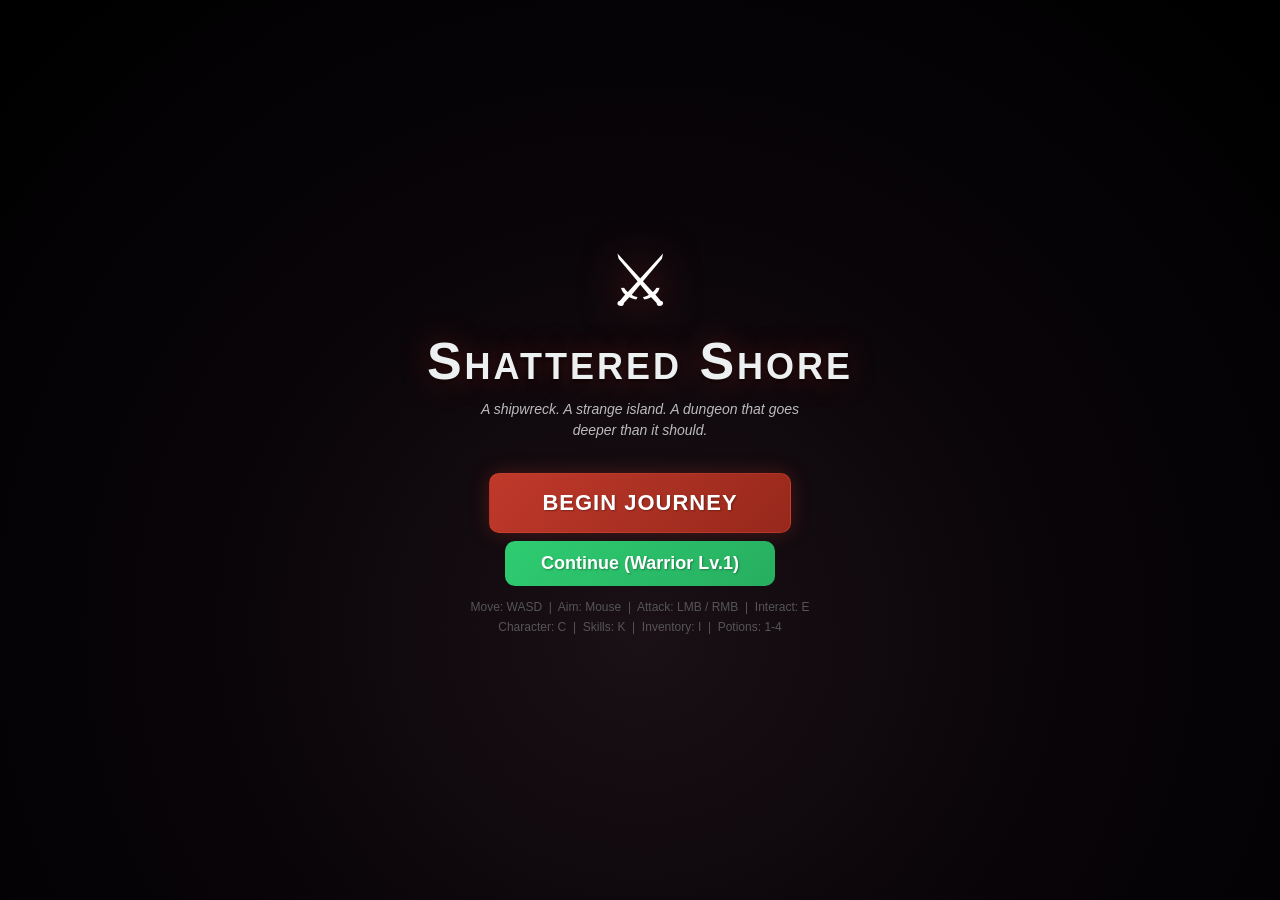
<file: index.html>
<!DOCTYPE html>
<html lang="en">
<head>
  <meta charset="UTF-8">
  <meta name="viewport" content="width=device-width, initial-scale=1, user-scalable=no">
  <title>Dungeon Crawler</title>
  <link rel="stylesheet" href="style.css">
</head>
<body>
  <canvas id="game-canvas"></canvas>
  <div id="hud">
    <div id="hp-bar-container">
      <div id="hp-bar"></div>
      <span id="hp-text">100 / 100</span>
    </div>
    <div id="resource-bar-container">
      <div id="resource-bar"></div>
      <span id="resource-text">100</span>
    </div>
    <div id="xp-bar-container">
      <div id="xp-bar"></div>
      <span id="xp-text">Lv.1</span>
    </div>
    <div id="wave-counter">Floor 1</div>
    <div id="level-name"></div>
    <div id="gold-display">Gold: 0</div>
    <div id="score-display">Score: 0</div>
    <div id="enemy-counter">Enemies: 0</div>
    <div id="boss-hp-container" class="hidden">
      <span id="boss-name"></span>
      <div id="boss-hp-bar"></div>
    </div>
    <div id="ability-icons"></div>
    <div id="skill-slots">
      <div id="skill-slot-left" class="skill-slot"><span class="slot-label">LMB</span></div>
      <div id="skill-slot-right" class="skill-slot"><span class="slot-label">RMB</span></div>
    </div>
    <div id="wave-countdown" class="hidden"></div>
  </div>
  <button id="pause-btn">| |</button>
  <div id="pause-overlay" class="hidden">
    <h2>PAUSED</h2>
    <button id="resume-btn">Resume</button>
    <button id="camp-btn" style="margin-top:12px;background:linear-gradient(135deg,#555,#333);">Return to Camp</button>
  </div>
  <div id="menu-screen">
    <div class="menu-logo">&#x2694;</div>
    <h1>Shattered Shore</h1>
    <p class="menu-tagline">A shipwreck. A strange island. A dungeon that goes deeper than it should.</p>
    <button id="start-btn">Begin Journey</button>
    <button id="continue-btn" class="hidden" style="margin-top:8px;">Continue</button>
    <p class="controls-hint">Move: WASD &nbsp;|&nbsp; Aim: Mouse &nbsp;|&nbsp; Attack: LMB / RMB &nbsp;|&nbsp; Interact: E<br>Character: C &nbsp;|&nbsp; Skills: K &nbsp;|&nbsp; Inventory: I &nbsp;|&nbsp; Potions: 1-4</p>
  </div>
  <div id="skill-tree-panel" class="hidden"></div>
  <div id="skill-book-panel" class="hidden"></div>
  <div id="inventory-panel" class="hidden"></div>
  <div id="waystone-panel" class="hidden"></div>
  <div id="shop-panel" class="hidden"></div>
  <div id="intro-screen" class="hidden"></div>
  <div id="game-over-screen" class="hidden">
    <h2>You Have Fallen</h2>
    <p id="final-wave">Floor 1</p>
    <p id="final-score"></p>
    <p id="best-combo"></p>
    <div id="kill-breakdown"></div>
    <button id="restart-btn">Return to Camp</button>
  </div>
  <div id="level-clear-screen" class="hidden">
    <h2 id="level-clear-title">Dungeon Cleared!</h2>
    <div id="level-clear-stats">
      <div class="clear-stat">
        <span class="clear-stat-label">Score</span>
        <span id="clear-score" class="clear-stat-value">0</span>
      </div>
      <div class="clear-stat">
        <span class="clear-stat-label">Best Combo</span>
        <span id="clear-combo" class="clear-stat-value">x0</span>
      </div>
      <div class="clear-stat">
        <span class="clear-stat-label">Enemies Slain</span>
        <span id="clear-kills" class="clear-stat-value">0</span>
      </div>
    </div>
    <div id="level-clear-stars">
      <span class="star" id="star-1">★</span>
      <span class="star" id="star-2">★</span>
      <span class="star" id="star-3">★</span>
    </div>
    <button id="continue-btn">Continue</button>
  </div>
  <div id="class-picker" class="hidden">
    <h2>Among the wreckage, you find...</h2>
    <div id="class-cards"></div>
  </div>
  <div id="world-map" class="hidden">
    <h2>World Map</h2>
    <p class="world-map-subtitle">Select your next destination</p>
    <div id="world-map-nodes"></div>
  </div>
  <script type="module" src="src/main.js"></script>
</body>
</html>
</file>
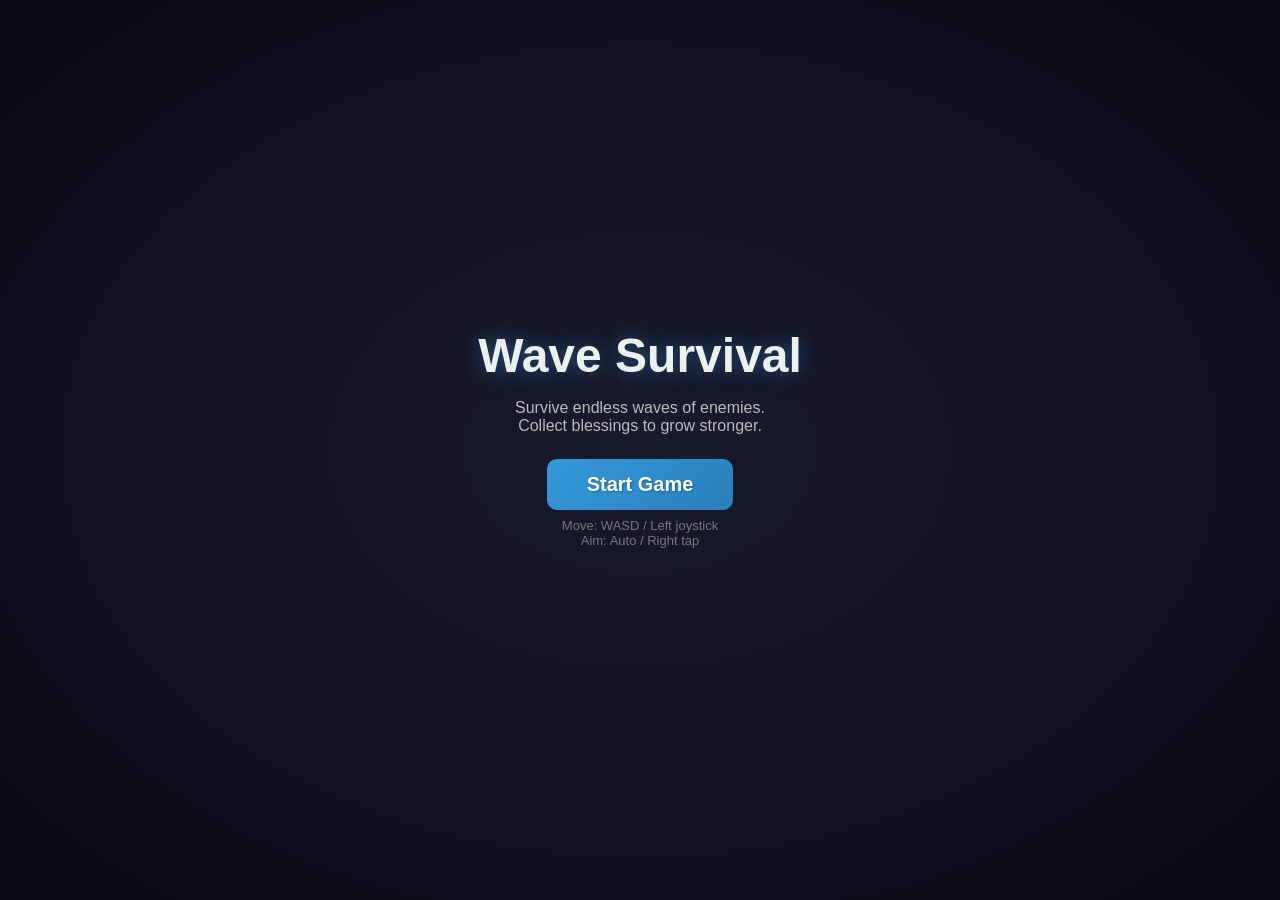
<file: prototype-arena/index.html>
<!DOCTYPE html>
<html lang="en">
<head>
  <meta charset="UTF-8">
  <meta name="viewport" content="width=device-width, initial-scale=1, user-scalable=no">
  <title>Wave Survival</title>
  <link rel="stylesheet" href="style.css">
</head>
<body>
  <canvas id="game-canvas"></canvas>
  <div id="hud">
    <div id="hp-bar-container">
      <div id="hp-bar"></div>
      <span id="hp-text">100 / 100</span>
    </div>
    <div id="xp-bar-container">
      <div id="xp-bar"></div>
      <span id="xp-text">Lv.1</span>
    </div>
    <div id="wave-counter">Wave 1</div>
    <div id="level-name"></div>
    <div id="score-display">Score: 0</div>
    <div id="enemy-counter">Enemies: 0</div>
    <div id="boss-hp-container" class="hidden">
      <span id="boss-name"></span>
      <div id="boss-hp-bar"></div>
    </div>
    <div id="ability-icons"></div>
    <div id="wave-countdown" class="hidden"></div>
  </div>
  <button id="pause-btn">| |</button>
  <div id="pause-overlay" class="hidden">
    <h2>PAUSED</h2>
    <button id="resume-btn">Resume</button>
  </div>
  <div id="menu-screen">
    <h1>Wave Survival</h1>
    <p>Survive endless waves of enemies. Collect blessings to grow stronger.</p>
    <button id="start-btn">Start Game</button>
    <p class="controls-hint">Move: WASD / Left joystick<br>Aim: Auto / Right tap</p>
  </div>
  <div id="blessing-picker" class="hidden">
    <h2>Choose a Blessing</h2>
    <div id="blessing-cards"></div>
  </div>
  <div id="game-over-screen" class="hidden">
    <h2>Game Over</h2>
    <p id="final-wave">You reached Wave 1</p>
    <p id="final-score"></p>
    <p id="best-combo"></p>
    <div id="kill-breakdown"></div>
    <button id="restart-btn">Play Again</button>
  </div>
  <div id="level-clear-screen" class="hidden">
    <h2 id="level-clear-title">Level Clear!</h2>
    <div id="level-clear-stats">
      <div class="clear-stat">
        <span class="clear-stat-label">Score</span>
        <span id="clear-score" class="clear-stat-value">0</span>
      </div>
      <div class="clear-stat">
        <span class="clear-stat-label">Best Combo</span>
        <span id="clear-combo" class="clear-stat-value">x0</span>
      </div>
      <div class="clear-stat">
        <span class="clear-stat-label">Enemies Slain</span>
        <span id="clear-kills" class="clear-stat-value">0</span>
      </div>
    </div>
    <div id="level-clear-stars">
      <span class="star" id="star-1">★</span>
      <span class="star" id="star-2">★</span>
      <span class="star" id="star-3">★</span>
    </div>
    <button id="continue-btn">Continue</button>
  </div>
  <div id="class-picker" class="hidden">
    <h2>Choose Your Class</h2>
    <div id="class-cards"></div>
  </div>
  <div id="world-map" class="hidden">
    <h2>World Map</h2>
    <p class="world-map-subtitle">Select your next destination</p>
    <div id="world-map-nodes"></div>
  </div>
  <script type="module" src="src/main.js"></script>
</body>
</html>
</file>
<file: style.css>
* {
  margin: 0;
  padding: 0;
  box-sizing: border-box;
  -webkit-tap-highlight-color: transparent;
}

body {
  background: #111;
  overflow: hidden;
  font-family: 'Segoe UI', Tahoma, Geneva, Verdana, sans-serif;
  color: #fff;
  touch-action: none;
  user-select: none;
  -webkit-user-select: none;
}

#game-canvas {
  display: block;
  position: absolute;
  top: 0;
  left: 0;
  width: 100%;
  height: 100%;
}

/* HUD */
#hud {
  position: absolute;
  top: 0;
  left: 0;
  width: 100%;
  height: 100%;
  pointer-events: none;
  z-index: 10;
}

#hp-bar-container {
  position: absolute;
  top: 12px;
  left: 12px;
  width: 180px;
  height: 22px;
  background: rgba(0, 0, 0, 0.6);
  border: 2px solid #555;
  border-radius: 11px;
  overflow: hidden;
}

#hp-bar {
  width: 100%;
  height: 100%;
  background: linear-gradient(to right, #e74c3c, #e67e22);
  transition: width 0.2s ease;
  border-radius: 9px;
}

#hp-text {
  position: absolute;
  top: 50%;
  left: 50%;
  transform: translate(-50%, -50%);
  font-size: 11px;
  font-weight: bold;
  text-shadow: 1px 1px 2px #000;
}

#xp-bar-container {
  position: absolute;
  top: 38px;
  left: 12px;
  width: 180px;
  height: 12px;
  background: rgba(0, 0, 0, 0.6);
  border: 2px solid #555;
  border-radius: 6px;
  overflow: hidden;
}

#xp-bar {
  width: 0%;
  height: 100%;
  background: linear-gradient(to right, #3498db, #8e44ad);
  transition: width 0.2s ease;
  border-radius: 4px;
}

#xp-text {
  position: absolute;
  top: 50%;
  left: 50%;
  transform: translate(-50%, -50%);
  font-size: 9px;
  font-weight: bold;
  text-shadow: 1px 1px 2px #000;
}

#wave-counter {
  position: absolute;
  top: 12px;
  right: 12px;
  font-size: 18px;
  font-weight: bold;
  text-shadow: 2px 2px 4px #000;
  background: rgba(0, 0, 0, 0.5);
  padding: 4px 14px;
  border-radius: 8px;
}

#level-name {
  position: absolute;
  top: 38px;
  right: 12px;
  font-size: 12px;
  color: #888;
  text-shadow: 1px 1px 3px #000;
  background: rgba(0, 0, 0, 0.4);
  padding: 2px 10px;
  border-radius: 6px;
}

#level-name:empty {
  display: none;
}

#score-display {
  position: absolute;
  top: 56px;
  right: 12px;
  font-size: 15px;
  font-weight: bold;
  text-shadow: 2px 2px 4px #000;
  background: rgba(0, 0, 0, 0.5);
  padding: 3px 12px;
  border-radius: 8px;
  color: #f1c40f;
}

#enemy-counter {
  position: absolute;
  top: 84px;
  right: 12px;
  font-size: 14px;
  font-weight: bold;
  text-shadow: 2px 2px 4px #000;
  background: rgba(0, 0, 0, 0.5);
  padding: 3px 12px;
  border-radius: 8px;
  color: #e74c3c;
}

#boss-hp-container {
  position: absolute;
  top: 12px;
  left: 50%;
  transform: translateX(-50%);
  width: 300px;
  text-align: center;
}

#boss-hp-container.hidden {
  display: none;
}

#boss-name {
  font-size: 14px;
  font-weight: bold;
  text-shadow: 1px 1px 3px #000;
  color: #e74c3c;
}

#boss-hp-bar {
  width: 100%;
  height: 14px;
  background: rgba(0, 0, 0, 0.6);
  border: 2px solid #e74c3c;
  border-radius: 7px;
  overflow: hidden;
  margin-top: 4px;
}

#boss-hp-bar::after {
  content: '';
  display: block;
  width: 100%;
  height: 100%;
  background: linear-gradient(to right, #c0392b, #e74c3c);
  transition: width 0.2s ease;
}

#ability-icons {
  position: absolute;
  bottom: 12px;
  right: 12px;
  display: flex;
  gap: 8px;
  flex-wrap: wrap-reverse;
  max-width: 200px;
  justify-content: flex-end;
}

.ability-icon {
  width: 40px;
  height: 40px;
  background: rgba(0, 0, 0, 0.7);
  border: 2px solid #888;
  border-radius: 8px;
  display: flex;
  align-items: center;
  justify-content: center;
  font-size: 20px;
  position: relative;
}

.ability-icon .cooldown-overlay {
  position: absolute;
  bottom: 0;
  left: 0;
  width: 100%;
  background: rgba(0, 0, 0, 0.6);
  transition: height 0.1s linear;
}

.ability-icon .level-badge {
  position: absolute;
  top: -4px;
  right: -4px;
  background: #3498db;
  color: #fff;
  font-size: 9px;
  font-weight: bold;
  width: 14px;
  height: 14px;
  border-radius: 50%;
  display: flex;
  align-items: center;
  justify-content: center;
}

#wave-countdown {
  position: absolute;
  top: 50%;
  left: 50%;
  transform: translate(-50%, -50%);
  font-size: 64px;
  font-weight: bold;
  text-shadow: 3px 3px 6px #000;
  opacity: 0.8;
}

#wave-countdown.hidden {
  display: none;
}

/* Menu */
#menu-screen {
  position: absolute;
  top: 0;
  left: 0;
  width: 100%;
  height: 100%;
  background: radial-gradient(ellipse at 50% 70%, #1a1015 0%, #080408 50%, #000 100%);
  display: flex;
  flex-direction: column;
  align-items: center;
  justify-content: center;
  z-index: 100;
}

#menu-screen.hidden {
  display: none;
}

.menu-logo {
  font-size: 72px;
  margin-bottom: 8px;
  filter: drop-shadow(0 0 20px rgba(192, 57, 43, 0.6));
  animation: logoGlow 3s ease-in-out infinite;
}

@keyframes logoGlow {
  0%, 100% { filter: drop-shadow(0 0 15px rgba(192, 57, 43, 0.4)); }
  50% { filter: drop-shadow(0 0 30px rgba(192, 57, 43, 0.8)); }
}

#menu-screen h1 {
  font-size: 52px;
  margin-bottom: 8px;
  text-shadow: 0 0 30px rgba(192, 57, 43, 0.4), 0 2px 4px rgba(0,0,0,0.8);
  color: #ecf0f1;
  letter-spacing: 3px;
  font-variant: small-caps;
}

.menu-tagline {
  color: #888;
  margin-bottom: 32px !important;
  text-align: center;
  max-width: 360px;
  font-size: 14px;
  line-height: 1.5;
  font-style: italic;
}

#menu-screen p {
  color: #bbb;
  margin-bottom: 24px;
  text-align: center;
  max-width: 360px;
}

#start-btn {
  padding: 16px 52px;
  font-size: 22px;
  background: linear-gradient(135deg, #c0392b, #96281b);
  border: 1px solid rgba(231, 76, 60, 0.3);
  box-shadow: 0 0 20px rgba(192, 57, 43, 0.3);
  letter-spacing: 1px;
  text-transform: uppercase;
}

#start-btn:hover {
  box-shadow: 0 0 30px rgba(192, 57, 43, 0.5);
}

.controls-hint {
  font-size: 12px;
  color: #555 !important;
  margin-top: 12px !important;
  line-height: 1.6;
}

button {
  padding: 14px 40px;
  font-size: 20px;
  font-weight: bold;
  border: none;
  border-radius: 10px;
  cursor: pointer;
  background: linear-gradient(135deg, #3498db, #2980b9);
  color: #fff;
  text-shadow: 1px 1px 2px rgba(0,0,0,0.3);
  transition: transform 0.1s, box-shadow 0.1s;
  pointer-events: auto;
}

button:active {
  transform: scale(0.96);
}

/* Game Over */
#game-over-screen {
  position: absolute;
  top: 0;
  left: 0;
  width: 100%;
  height: 100%;
  background: rgba(0, 0, 0, 0.85);
  display: flex;
  flex-direction: column;
  align-items: center;
  justify-content: center;
  z-index: 100;
}

#game-over-screen.hidden {
  display: none;
}

#game-over-screen h2 {
  font-size: 48px;
  color: #e74c3c;
  margin-bottom: 12px;
  text-shadow: 0 0 20px rgba(231, 76, 60, 0.5);
}

#final-wave {
  font-size: 18px;
  color: #bbb;
  margin-bottom: 8px;
}

#final-score {
  font-size: 28px;
  font-weight: bold;
  color: #f1c40f;
  text-shadow: 0 0 12px rgba(241, 196, 15, 0.4);
  margin-bottom: 8px;
}

#kill-breakdown {
  display: flex;
  gap: 12px;
  flex-wrap: wrap;
  justify-content: center;
  margin-bottom: 20px;
  max-width: 400px;
}

#kill-breakdown .kill-entry {
  font-size: 13px;
  color: #bbb;
  background: rgba(255, 255, 255, 0.08);
  padding: 4px 10px;
  border-radius: 6px;
}

/* Pause Button */
#pause-btn {
  position: absolute;
  top: 12px;
  left: 200px;
  width: 40px;
  height: 40px;
  background: rgba(0, 0, 0, 0.6);
  border: 2px solid #555;
  border-radius: 8px;
  color: #fff;
  font-size: 16px;
  font-weight: bold;
  cursor: pointer;
  z-index: 20;
  padding: 0;
  display: flex;
  align-items: center;
  justify-content: center;
  pointer-events: auto;
}

#pause-btn:hover {
  border-color: #aaa;
  background: rgba(0, 0, 0, 0.8);
}

/* Pause Overlay */
#pause-overlay {
  position: absolute;
  top: 0;
  left: 0;
  width: 100%;
  height: 100%;
  background: rgba(0, 0, 0, 0.7);
  display: flex;
  flex-direction: column;
  align-items: center;
  justify-content: center;
  z-index: 60;
}

#pause-overlay.hidden {
  display: none;
}

#pause-overlay h2 {
  font-size: 64px;
  margin-bottom: 32px;
  text-shadow: 0 0 20px rgba(255, 255, 255, 0.3);
  color: #ecf0f1;
  letter-spacing: 12px;
}

#pause-overlay button {
  padding: 14px 48px;
  font-size: 22px;
}

/* World Map */
#world-map {
  position: absolute;
  top: 0;
  left: 0;
  width: 100%;
  height: 100%;
  background: radial-gradient(ellipse at center, #0d1117 0%, #010409 100%);
  display: flex;
  flex-direction: column;
  align-items: center;
  justify-content: flex-start;
  padding-top: 30px;
  z-index: 90;
}

#world-map.hidden {
  display: none;
}

#world-map h2 {
  font-size: 32px;
  color: #f1c40f;
  text-shadow: 0 0 15px rgba(241, 196, 15, 0.4);
  margin-bottom: 4px;
}

.world-map-subtitle {
  color: #888;
  font-size: 14px;
  margin-bottom: 20px;
}

#world-map-nodes {
  position: relative;
  width: 90%;
  max-width: 700px;
  height: 70vh;
  max-height: 600px;
}

.world-map-lines {
  position: absolute;
  top: 0;
  left: 0;
  width: 100%;
  height: 100%;
  pointer-events: none;
}

.world-map-lines .path-unlocked {
  stroke: #3498db;
  stroke-width: 0.5;
  stroke-dasharray: 2 1;
}

.world-map-lines .path-locked {
  stroke: #333;
  stroke-width: 0.3;
  stroke-dasharray: 1 1;
}

.world-node {
  position: absolute;
  transform: translate(-50%, -50%);
  text-align: center;
  cursor: pointer;
  transition: transform 0.2s;
  pointer-events: auto;
}

.world-node.locked {
  opacity: 0.4;
  cursor: not-allowed;
}

.world-node.unlocked:hover, .world-node.unlocked:active {
  transform: translate(-50%, -50%) scale(1.15);
}

.node-icon {
  font-size: 36px;
  line-height: 1;
  margin-bottom: 4px;
  filter: drop-shadow(0 0 8px rgba(255, 255, 255, 0.2));
}

.world-node.cleared .node-icon {
  filter: drop-shadow(0 0 10px rgba(46, 204, 113, 0.5));
}

.node-name {
  font-size: 12px;
  font-weight: bold;
  color: #ccc;
  white-space: nowrap;
  text-shadow: 1px 1px 3px #000;
}

.world-node.cleared .node-name {
  color: #2ecc71;
}

.world-node.locked .node-name {
  color: #555;
}

.node-check {
  position: absolute;
  top: -5px;
  right: -10px;
  font-size: 16px;
  color: #2ecc71;
  font-weight: bold;
  text-shadow: 0 0 5px #2ecc71;
}

.node-lock {
  position: absolute;
  top: -5px;
  right: -10px;
  font-size: 14px;
}

/* Level Clear Screen */
#level-clear-screen {
  position: absolute;
  top: 0;
  left: 0;
  width: 100%;
  height: 100%;
  background: rgba(0, 0, 0, 0.85);
  display: flex;
  flex-direction: column;
  align-items: center;
  justify-content: center;
  z-index: 80;
}

#level-clear-screen.hidden {
  display: none;
}

#level-clear-title {
  font-size: 42px;
  color: #2ecc71;
  text-shadow: 0 0 20px rgba(46, 204, 113, 0.5);
  margin-bottom: 24px;
}

#level-clear-stats {
  display: flex;
  gap: 30px;
  margin-bottom: 24px;
}

.clear-stat {
  text-align: center;
}

.clear-stat-label {
  display: block;
  font-size: 12px;
  color: #888;
  text-transform: uppercase;
  letter-spacing: 1px;
  margin-bottom: 4px;
}

.clear-stat-value {
  display: block;
  font-size: 24px;
  font-weight: bold;
  color: #f1c40f;
}

#level-clear-stars {
  display: flex;
  gap: 16px;
  margin-bottom: 30px;
}

.star {
  font-size: 48px;
  opacity: 0;
  animation: starPop 0.4s ease forwards;
}

.star.earned {
  color: #f1c40f;
  text-shadow: 0 0 15px rgba(241, 196, 15, 0.6);
}

.star.unearned {
  color: #333;
  text-shadow: none;
}

@keyframes starPop {
  0% { opacity: 0; transform: scale(0.3) rotate(-30deg); }
  60% { opacity: 1; transform: scale(1.3) rotate(5deg); }
  100% { opacity: 1; transform: scale(1) rotate(0deg); }
}

#continue-btn {
  padding: 12px 36px;
  font-size: 18px;
  font-weight: bold;
  border: none;
  border-radius: 10px;
  cursor: pointer;
  background: linear-gradient(135deg, #2ecc71, #27ae60);
  color: #fff;
  pointer-events: auto;
  transition: transform 0.1s;
}

#continue-btn:active {
  transform: scale(0.96);
}

/* Class Picker */
#class-picker {
  position: absolute;
  top: 0;
  left: 0;
  width: 100%;
  height: 100%;
  background: radial-gradient(ellipse at 50% 70%, #1a1015 0%, #080408 50%, #000 100%);
  display: flex;
  flex-direction: column;
  align-items: center;
  justify-content: center;
  z-index: 95;
}

#class-picker.hidden {
  display: none;
}

#class-picker h2 {
  font-size: 24px;
  margin-bottom: 28px;
  text-shadow: 0 0 15px rgba(192, 57, 43, 0.3);
  color: #ccc;
  font-style: italic;
  font-weight: normal;
}

#class-cards {
  display: flex;
  gap: 16px;
  flex-wrap: wrap;
  justify-content: center;
  max-width: 800px;
  padding: 0 16px;
}

.class-card {
  width: 170px;
  background: linear-gradient(135deg, #1a1a2e, #16213e);
  border: 2px solid #555;
  border-radius: 14px;
  padding: 18px 14px;
  text-align: center;
  cursor: pointer;
  transition: transform 0.15s, border-color 0.15s, box-shadow 0.15s;
  pointer-events: auto;
}

.class-card:hover, .class-card:active {
  transform: scale(1.06);
  box-shadow: 0 0 20px rgba(255, 255, 255, 0.1);
}

.class-icon {
  font-size: 42px;
  margin-bottom: 6px;
}

.class-name {
  font-size: 20px;
  font-weight: bold;
  margin-bottom: 6px;
}

.class-desc {
  font-size: 11px;
  color: #aaa;
  margin-bottom: 12px;
  line-height: 1.3;
}

.class-stats {
  margin-bottom: 10px;
}

.class-stat-row {
  display: flex;
  align-items: center;
  gap: 6px;
  margin-bottom: 4px;
}

.stat-label {
  font-size: 10px;
  font-weight: bold;
  color: #888;
  width: 28px;
  text-align: right;
}

.stat-bar {
  flex: 1;
  height: 6px;
  background: rgba(255, 255, 255, 0.1);
  border-radius: 3px;
  overflow: hidden;
}

.stat-fill {
  height: 100%;
  border-radius: 3px;
  transition: width 0.3s ease;
}

.stat-value {
  font-size: 10px;
  color: #aaa;
  width: 28px;
  text-align: left;
}

.class-ability {
  font-size: 10px;
  color: #f1c40f;
  line-height: 1.3;
  padding-top: 8px;
  border-top: 1px solid rgba(255, 255, 255, 0.1);
}

/* Skill Tree Panel */
#skill-tree-panel {
  position: absolute;
  top: 0;
  left: 0;
  width: 100%;
  height: 100%;
  background: rgba(0, 0, 0, 0.92);
  display: flex;
  flex-direction: column;
  align-items: center;
  z-index: 85;
  overflow-y: auto;
  padding: 20px;
}

#skill-tree-panel.hidden {
  display: none;
}

.skill-tree-header {
  display: flex;
  align-items: center;
  gap: 20px;
  margin-bottom: 20px;
  flex-wrap: wrap;
  justify-content: center;
}

.skill-tree-title {
  font-size: 24px;
  font-weight: bold;
  text-shadow: 0 0 10px currentColor;
}

.skill-points-display {
  font-size: 16px;
  color: #f1c40f;
}

.skill-tree-respec-btn, .skill-tree-close-btn {
  padding: 8px 20px;
  font-size: 14px;
  border-radius: 8px;
  cursor: pointer;
  pointer-events: auto;
}

.skill-tree-respec-btn {
  background: linear-gradient(135deg, #e74c3c, #c0392b);
}

.skill-tree-close-btn {
  background: linear-gradient(135deg, #555, #333);
}

.skill-tree-branches {
  display: flex;
  gap: 24px;
  justify-content: center;
  flex-wrap: wrap;
  max-width: 700px;
}

.skill-branch {
  display: flex;
  flex-direction: column;
  align-items: center;
  gap: 12px;
  width: 180px;
}

.branch-name {
  font-size: 16px;
  font-weight: bold;
  text-transform: uppercase;
  letter-spacing: 1px;
  margin-bottom: 4px;
}

.skill-node {
  width: 160px;
  background: linear-gradient(135deg, #1a1a2e, #16213e);
  border: 2px solid #333;
  border-radius: 10px;
  padding: 10px;
  text-align: center;
  cursor: pointer;
  transition: transform 0.15s, border-color 0.15s, box-shadow 0.15s;
  pointer-events: auto;
  position: relative;
}

.skill-node.locked {
  opacity: 0.4;
  cursor: not-allowed;
  pointer-events: none;
}

.skill-node.available {
  border-color: var(--branch-color, #f1c40f);
  box-shadow: 0 0 10px rgba(241, 196, 15, 0.3);
  animation: skillPulse 2s ease-in-out infinite;
}

.skill-node.purchased {
  border-color: var(--branch-color, #3498db);
  background: linear-gradient(135deg, #1a2a3e, #162e4e);
}

.skill-node.maxed {
  border-color: #f1c40f;
  background: linear-gradient(135deg, #2a2a1e, #3e3620);
  box-shadow: 0 0 8px rgba(241, 196, 15, 0.2);
}

.skill-node:hover {
  transform: scale(1.05);
}

@keyframes skillPulse {
  0%, 100% { box-shadow: 0 0 8px rgba(241, 196, 15, 0.2); }
  50% { box-shadow: 0 0 16px rgba(241, 196, 15, 0.5); }
}

.skill-node-icon {
  font-size: 24px;
  margin-bottom: 4px;
}

.skill-node-name {
  font-size: 12px;
  font-weight: bold;
  color: #ecf0f1;
  margin-bottom: 2px;
}

.skill-node-type {
  font-size: 9px;
  color: #888;
  text-transform: uppercase;
  letter-spacing: 1px;
}

.skill-node-pips {
  font-size: 10px;
  letter-spacing: 2px;
  margin-top: 4px;
}

.rank-pip {
  color: #555;
}

.rank-pip.filled {
  color: #f1c40f;
}

.skill-detail-panel {
  margin-top: 20px;
  max-width: 400px;
  background: rgba(255, 255, 255, 0.05);
  border-radius: 10px;
  padding: 16px;
  text-align: center;
  min-height: 60px;
}

.detail-name {
  font-size: 18px;
  font-weight: bold;
  margin-bottom: 8px;
  color: #ecf0f1;
}

.detail-desc {
  font-size: 13px;
  color: #aaa;
  margin-bottom: 8px;
}

.detail-rank {
  font-size: 12px;
  color: #888;
  margin-bottom: 6px;
}

.detail-current {
  font-size: 12px;
  color: #3498db;
  margin-bottom: 4px;
}

.detail-next {
  font-size: 12px;
  color: #2ecc71;
  margin-bottom: 8px;
}

.detail-maxed {
  font-size: 14px;
  color: #f1c40f;
  font-weight: bold;
}

.detail-locked {
  font-size: 12px;
  color: #e74c3c;
}

.invest-btn {
  padding: 10px 24px;
  font-size: 16px;
  font-weight: bold;
  background: linear-gradient(135deg, #2ecc71, #27ae60);
  border: none;
  border-radius: 8px;
  color: #fff;
  cursor: pointer;
  pointer-events: auto;
  transition: transform 0.1s;
}

.invest-btn:active {
  transform: scale(0.96);
}

/* Waystone Panel */
#waystone-panel {
  position: absolute;
  top: 0; left: 0;
  width: 100%; height: 100%;
  background: rgba(0, 0, 0, 0.9);
  display: flex;
  flex-direction: column;
  align-items: center;
  justify-content: center;
  z-index: 85;
  overflow-y: auto;
  padding: 20px;
}
#waystone-panel.hidden { display: none; }

.waystone-header { text-align: center; margin-bottom: 20px; }
.waystone-header h2 { font-size: 28px; color: #3498db; text-shadow: 0 0 15px rgba(52, 152, 219, 0.5); margin-bottom: 4px; }
.waystone-subtitle { font-size: 14px; color: #888; }

.waystone-list {
  display: flex;
  flex-direction: column;
  gap: 8px;
  max-width: 500px;
  width: 100%;
  max-height: 50vh;
  overflow-y: auto;
}

.waystone-dest {
  display: flex;
  align-items: center;
  gap: 12px;
  padding: 12px 16px;
  background: rgba(255,255,255,0.05);
  border: 2px solid #333;
  border-radius: 10px;
  cursor: pointer;
  transition: border-color 0.2s, transform 0.1s;
  pointer-events: auto;
}
.waystone-dest.unlocked:hover, .waystone-dest.cleared:hover {
  border-color: #3498db;
  transform: scale(1.02);
}
.waystone-dest.locked {
  opacity: 0.4;
  cursor: not-allowed;
  pointer-events: none;
}
.waystone-dest.cleared { border-color: #2ecc71; }
.waystone-icon { font-size: 28px; }
.waystone-info { flex: 1; }
.waystone-name { font-size: 15px; font-weight: bold; color: #ecf0f1; }
.waystone-desc { font-size: 11px; color: #888; }
.waystone-status { font-size: 18px; color: #888; }
.waystone-dest.cleared .waystone-status { color: #2ecc71; }

.waystone-close-btn {
  margin-top: 20px;
  padding: 10px 30px;
  font-size: 16px;
  background: linear-gradient(135deg, #555, #333);
  border: none; border-radius: 8px;
  color: #fff; cursor: pointer;
  pointer-events: auto;
}

/* Shop Panel */
#shop-panel {
  position: absolute;
  top: 0; left: 0;
  width: 100%; height: 100%;
  background: rgba(0, 0, 0, 0.9);
  display: flex;
  flex-direction: column;
  align-items: center;
  justify-content: center;
  z-index: 85;
  padding: 20px;
}
#shop-panel.hidden { display: none; }

.shop-header { text-align: center; margin-bottom: 20px; }
.shop-header h2 { font-size: 28px; color: #27ae60; margin-bottom: 4px; }
.shop-gold { font-size: 18px; color: #f1c40f; }

.shop-items {
  display: flex;
  gap: 16px;
  flex-wrap: wrap;
  justify-content: center;
  max-width: 600px;
}

.shop-item {
  width: 160px;
  background: linear-gradient(135deg, #1a1a2e, #16213e);
  border: 2px solid #555;
  border-radius: 12px;
  padding: 14px;
  text-align: center;
  cursor: pointer;
  transition: transform 0.15s, border-color 0.15s;
  pointer-events: auto;
}
.shop-item.available:hover { transform: scale(1.05); border-color: #27ae60; }
.shop-item.unavailable { opacity: 0.5; cursor: not-allowed; pointer-events: none; }
.shop-item-icon { font-size: 30px; margin-bottom: 6px; }
.shop-item-name { font-size: 14px; font-weight: bold; color: #ecf0f1; margin-bottom: 4px; }
.shop-item-desc { font-size: 11px; color: #aaa; margin-bottom: 6px; }
.shop-item-price { font-size: 13px; color: #f1c40f; font-weight: bold; }
.shop-item-owned { font-size: 10px; color: #888; margin-top: 4px; }

.shop-close-btn {
  margin-top: 20px;
  padding: 10px 30px;
  font-size: 16px;
  background: linear-gradient(135deg, #555, #333);
  border: none; border-radius: 8px;
  color: #fff; cursor: pointer;
  pointer-events: auto;
}

/* Intro Screen */
#intro-screen {
  position: absolute;
  top: 0; left: 0;
  width: 100%; height: 100%;
  background: radial-gradient(ellipse at center, #0a0a20 0%, #000005 100%);
  display: flex;
  flex-direction: column;
  align-items: center;
  justify-content: center;
  z-index: 100;
  cursor: pointer;
}
#intro-screen.hidden { display: none; }

.intro-text {
  font-size: 28px;
  color: #ecf0f1;
  text-align: center;
  max-width: 600px;
  line-height: 1.6;
  text-shadow: 0 0 20px rgba(255, 255, 255, 0.2);
  padding: 0 20px;
}

.intro-hint {
  font-size: 14px;
  color: #666;
  margin-top: 40px;
  animation: introPulse 2s ease-in-out infinite;
}

@keyframes introPulse {
  0%, 100% { opacity: 0.4; }
  50% { opacity: 0.8; }
}

/* Resource Bar */
#resource-bar-container {
  position: absolute;
  top: 38px;
  left: 12px;
  width: 180px;
  height: 18px;
  background: rgba(0, 0, 0, 0.6);
  border: 2px solid #555;
  border-radius: 9px;
  overflow: hidden;
}

#resource-bar {
  width: 100%;
  height: 100%;
  background: linear-gradient(to right, #3498db, #3498db);
  transition: width 0.15s ease;
  border-radius: 7px;
}

#resource-text {
  position: absolute;
  top: 50%;
  left: 50%;
  transform: translate(-50%, -50%);
  font-size: 10px;
  font-weight: bold;
  text-shadow: 1px 1px 2px #000;
}

/* Bump XP bar down */
#xp-bar-container {
  top: 60px !important;
}

/* Gold Display */
#gold-display {
  position: absolute;
  top: 78px;
  right: 12px;
  font-size: 15px;
  font-weight: bold;
  text-shadow: 2px 2px 4px #000;
  background: rgba(0, 0, 0, 0.5);
  padding: 3px 12px;
  border-radius: 8px;
  color: #f1c40f;
}

/* Skill Slots */
#skill-slots {
  position: absolute;
  bottom: 12px;
  left: 50%;
  transform: translateX(-50%);
  display: flex;
  gap: 8px;
  pointer-events: none;
}

.skill-slot {
  width: 52px;
  height: 52px;
  background: rgba(0, 0, 0, 0.7);
  border: 2px solid #666;
  border-radius: 10px;
  display: flex;
  flex-direction: column;
  align-items: center;
  justify-content: center;
  pointer-events: auto;
}

.slot-icon {
  font-size: 22px;
}

.slot-label {
  font-size: 9px;
  color: #888;
  font-weight: bold;
}

/* Skill Book Panel */
#skill-book-panel {
  position: absolute;
  top: 0; left: 0;
  width: 100%; height: 100%;
  background: rgba(0, 0, 0, 0.92);
  display: flex;
  flex-direction: column;
  align-items: center;
  z-index: 85;
  overflow-y: auto;
  padding: 20px;
}
#skill-book-panel.hidden { display: none; }

.skillbook-header {
  display: flex; align-items: center; gap: 20px;
  margin-bottom: 16px; flex-wrap: wrap; justify-content: center;
}
.skillbook-header h2 { font-size: 24px; color: #f1c40f; text-shadow: 0 0 10px rgba(241,196,15,0.4); }
.skillbook-gold { font-size: 15px; color: #f1c40f; }
.skillbook-level { font-size: 15px; color: #ecf0f1; }
.skillbook-close-btn {
  padding: 6px 18px; font-size: 13px;
  background: linear-gradient(135deg, #555, #333);
  border: none; border-radius: 6px; color: #fff; cursor: pointer; pointer-events: auto;
}

.skillbook-list {
  display: flex; flex-direction: column; gap: 8px;
  max-width: 650px; width: 100%;
}

.skillbook-row {
  display: flex; align-items: center; gap: 12px;
  padding: 10px 14px;
  background: rgba(255,255,255,0.04);
  border: 1px solid #333; border-radius: 8px;
}
.skillbook-row.unlearned { opacity: 0.6; }
.skillbook-icon { font-size: 28px; }
.skillbook-info { flex: 1; }
.skillbook-name { font-size: 14px; font-weight: bold; color: #ecf0f1; }
.skillbook-desc { font-size: 11px; color: #999; margin-top: 2px; }
.skillbook-stats { font-size: 10px; color: #777; margin-top: 2px; }
.skill-pip { color: #444; font-size: 8px; }
.skill-pip.filled { color: #f1c40f; }

.skillbook-actions { display: flex; gap: 6px; flex-wrap: wrap; }
.skillbook-learn-btn {
  padding: 5px 10px; font-size: 11px; font-weight: bold;
  background: linear-gradient(135deg, #27ae60, #229954);
  border: none; border-radius: 6px; color: #fff; cursor: pointer; pointer-events: auto;
}
.skillbook-learn-btn.disabled {
  background: #444; color: #888; cursor: not-allowed; pointer-events: none;
}
.skillbook-equip-btn {
  padding: 4px 8px; font-size: 10px;
  background: linear-gradient(135deg, #2980b9, #3498db);
  border: none; border-radius: 5px; color: #fff; cursor: pointer; pointer-events: auto;
}
.skillbook-equip-btn.active { background: linear-gradient(135deg, #f39c12, #e67e22); }
.skillbook-maxed { font-size: 11px; color: #f1c40f; font-weight: bold; }

/* Inventory Panel (placeholder) */
#inventory-panel {
  position: absolute;
  top: 0; left: 0;
  width: 100%; height: 100%;
  background: rgba(0, 0, 0, 0.92);
  display: flex; flex-direction: column;
  align-items: center; justify-content: center;
  z-index: 85; padding: 20px;
}
#inventory-panel.hidden { display: none; }

/* ARPG cursor */
#game-canvas {
  cursor: none;
}
</file>
<file: prototype-arena/style.css>
* {
  margin: 0;
  padding: 0;
  box-sizing: border-box;
  -webkit-tap-highlight-color: transparent;
}

body {
  background: #111;
  overflow: hidden;
  font-family: 'Segoe UI', Tahoma, Geneva, Verdana, sans-serif;
  color: #fff;
  touch-action: none;
  user-select: none;
  -webkit-user-select: none;
}

#game-canvas {
  display: block;
  position: absolute;
  top: 0;
  left: 0;
  width: 100%;
  height: 100%;
}

/* HUD */
#hud {
  position: absolute;
  top: 0;
  left: 0;
  width: 100%;
  height: 100%;
  pointer-events: none;
  z-index: 10;
}

#hp-bar-container {
  position: absolute;
  top: 12px;
  left: 12px;
  width: 180px;
  height: 22px;
  background: rgba(0, 0, 0, 0.6);
  border: 2px solid #555;
  border-radius: 11px;
  overflow: hidden;
}

#hp-bar {
  width: 100%;
  height: 100%;
  background: linear-gradient(to right, #e74c3c, #e67e22);
  transition: width 0.2s ease;
  border-radius: 9px;
}

#hp-text {
  position: absolute;
  top: 50%;
  left: 50%;
  transform: translate(-50%, -50%);
  font-size: 11px;
  font-weight: bold;
  text-shadow: 1px 1px 2px #000;
}

#xp-bar-container {
  position: absolute;
  top: 38px;
  left: 12px;
  width: 180px;
  height: 12px;
  background: rgba(0, 0, 0, 0.6);
  border: 2px solid #555;
  border-radius: 6px;
  overflow: hidden;
}

#xp-bar {
  width: 0%;
  height: 100%;
  background: linear-gradient(to right, #3498db, #8e44ad);
  transition: width 0.2s ease;
  border-radius: 4px;
}

#xp-text {
  position: absolute;
  top: 50%;
  left: 50%;
  transform: translate(-50%, -50%);
  font-size: 9px;
  font-weight: bold;
  text-shadow: 1px 1px 2px #000;
}

#wave-counter {
  position: absolute;
  top: 12px;
  right: 12px;
  font-size: 18px;
  font-weight: bold;
  text-shadow: 2px 2px 4px #000;
  background: rgba(0, 0, 0, 0.5);
  padding: 4px 14px;
  border-radius: 8px;
}

#level-name {
  position: absolute;
  top: 38px;
  right: 12px;
  font-size: 12px;
  color: #888;
  text-shadow: 1px 1px 3px #000;
  background: rgba(0, 0, 0, 0.4);
  padding: 2px 10px;
  border-radius: 6px;
}

#level-name:empty {
  display: none;
}

#score-display {
  position: absolute;
  top: 56px;
  right: 12px;
  font-size: 15px;
  font-weight: bold;
  text-shadow: 2px 2px 4px #000;
  background: rgba(0, 0, 0, 0.5);
  padding: 3px 12px;
  border-radius: 8px;
  color: #f1c40f;
}

#enemy-counter {
  position: absolute;
  top: 84px;
  right: 12px;
  font-size: 14px;
  font-weight: bold;
  text-shadow: 2px 2px 4px #000;
  background: rgba(0, 0, 0, 0.5);
  padding: 3px 12px;
  border-radius: 8px;
  color: #e74c3c;
}

#boss-hp-container {
  position: absolute;
  top: 12px;
  left: 50%;
  transform: translateX(-50%);
  width: 300px;
  text-align: center;
}

#boss-hp-container.hidden {
  display: none;
}

#boss-name {
  font-size: 14px;
  font-weight: bold;
  text-shadow: 1px 1px 3px #000;
  color: #e74c3c;
}

#boss-hp-bar {
  width: 100%;
  height: 14px;
  background: rgba(0, 0, 0, 0.6);
  border: 2px solid #e74c3c;
  border-radius: 7px;
  overflow: hidden;
  margin-top: 4px;
}

#boss-hp-bar::after {
  content: '';
  display: block;
  width: 100%;
  height: 100%;
  background: linear-gradient(to right, #c0392b, #e74c3c);
  transition: width 0.2s ease;
}

#ability-icons {
  position: absolute;
  bottom: 12px;
  right: 12px;
  display: flex;
  gap: 8px;
  flex-wrap: wrap-reverse;
  max-width: 200px;
  justify-content: flex-end;
}

.ability-icon {
  width: 40px;
  height: 40px;
  background: rgba(0, 0, 0, 0.7);
  border: 2px solid #888;
  border-radius: 8px;
  display: flex;
  align-items: center;
  justify-content: center;
  font-size: 20px;
  position: relative;
}

.ability-icon .cooldown-overlay {
  position: absolute;
  bottom: 0;
  left: 0;
  width: 100%;
  background: rgba(0, 0, 0, 0.6);
  transition: height 0.1s linear;
}

.ability-icon .level-badge {
  position: absolute;
  top: -4px;
  right: -4px;
  background: #3498db;
  color: #fff;
  font-size: 9px;
  font-weight: bold;
  width: 14px;
  height: 14px;
  border-radius: 50%;
  display: flex;
  align-items: center;
  justify-content: center;
}

#wave-countdown {
  position: absolute;
  top: 50%;
  left: 50%;
  transform: translate(-50%, -50%);
  font-size: 64px;
  font-weight: bold;
  text-shadow: 3px 3px 6px #000;
  opacity: 0.8;
}

#wave-countdown.hidden {
  display: none;
}

/* Menu */
#menu-screen {
  position: absolute;
  top: 0;
  left: 0;
  width: 100%;
  height: 100%;
  background: radial-gradient(ellipse at center, #1a1a2e 0%, #0a0a15 100%);
  display: flex;
  flex-direction: column;
  align-items: center;
  justify-content: center;
  z-index: 100;
}

#menu-screen.hidden {
  display: none;
}

#menu-screen h1 {
  font-size: 48px;
  margin-bottom: 16px;
  text-shadow: 0 0 20px rgba(52, 152, 219, 0.5);
  color: #ecf0f1;
}

#menu-screen p {
  color: #bbb;
  margin-bottom: 24px;
  text-align: center;
  max-width: 300px;
}

.controls-hint {
  font-size: 13px;
  color: #777 !important;
  margin-top: 8px !important;
}

button {
  padding: 14px 40px;
  font-size: 20px;
  font-weight: bold;
  border: none;
  border-radius: 10px;
  cursor: pointer;
  background: linear-gradient(135deg, #3498db, #2980b9);
  color: #fff;
  text-shadow: 1px 1px 2px rgba(0,0,0,0.3);
  transition: transform 0.1s, box-shadow 0.1s;
  pointer-events: auto;
}

button:active {
  transform: scale(0.96);
}

/* Blessing Picker */
#blessing-picker {
  position: absolute;
  top: 0;
  left: 0;
  width: 100%;
  height: 100%;
  background: rgba(0, 0, 0, 0.75);
  display: flex;
  flex-direction: column;
  align-items: center;
  justify-content: center;
  z-index: 50;
}

#blessing-picker.hidden {
  display: none;
}

#blessing-picker h2 {
  font-size: 28px;
  margin-bottom: 24px;
  text-shadow: 0 0 10px rgba(241, 196, 15, 0.5);
  color: #f1c40f;
}

#blessing-cards {
  display: flex;
  gap: 16px;
  flex-wrap: wrap;
  justify-content: center;
  max-width: 600px;
}

.blessing-card {
  width: 160px;
  background: linear-gradient(135deg, #1a1a2e, #16213e);
  border: 2px solid #555;
  border-radius: 12px;
  padding: 16px;
  text-align: center;
  cursor: pointer;
  transition: transform 0.15s, border-color 0.15s;
  pointer-events: auto;
}

.blessing-card:hover, .blessing-card:active {
  transform: scale(1.05);
  border-color: #f1c40f;
}

.blessing-card .card-icon {
  font-size: 36px;
  margin-bottom: 8px;
}

.blessing-card .card-name {
  font-size: 16px;
  font-weight: bold;
  margin-bottom: 6px;
  color: #ecf0f1;
}

.blessing-card .card-desc {
  font-size: 12px;
  color: #aaa;
  margin-bottom: 8px;
}

.blessing-card .card-level {
  font-size: 11px;
  color: #3498db;
  font-weight: bold;
}

.blessing-card .card-rarity {
  font-size: 9px;
  font-weight: bold;
  text-transform: uppercase;
  letter-spacing: 1px;
  margin-bottom: 4px;
}

/* Rarity styles */
.blessing-card.rarity-common {
  border-color: #aaaaaa;
}
.blessing-card.rarity-common .card-rarity {
  color: #aaaaaa;
}

.blessing-card.rarity-rare {
  border-color: #3498db;
  box-shadow: 0 0 8px rgba(52, 152, 219, 0.2);
}
.blessing-card.rarity-rare .card-rarity {
  color: #3498db;
}

.blessing-card.rarity-epic {
  border-color: #9b59b6;
  box-shadow: 0 0 12px rgba(155, 89, 182, 0.3);
}
.blessing-card.rarity-epic .card-rarity {
  color: #9b59b6;
}

.blessing-card.rarity-legendary {
  border-color: #f39c12;
  box-shadow: 0 0 16px rgba(243, 156, 18, 0.4);
  animation: legendaryShimmer 2s ease-in-out infinite;
}
.blessing-card.rarity-legendary .card-rarity {
  color: #f39c12;
}

@keyframes legendaryShimmer {
  0%, 100% { box-shadow: 0 0 12px rgba(243, 156, 18, 0.3); }
  50% { box-shadow: 0 0 24px rgba(243, 156, 18, 0.6); }
}

.blessing-card.rarity-rare:hover,
.blessing-card.rarity-rare:active {
  border-color: #5dade2;
}
.blessing-card.rarity-epic:hover,
.blessing-card.rarity-epic:active {
  border-color: #bb8fce;
}
.blessing-card.rarity-legendary:hover,
.blessing-card.rarity-legendary:active {
  border-color: #f5b041;
}

/* Game Over */
#game-over-screen {
  position: absolute;
  top: 0;
  left: 0;
  width: 100%;
  height: 100%;
  background: rgba(0, 0, 0, 0.85);
  display: flex;
  flex-direction: column;
  align-items: center;
  justify-content: center;
  z-index: 100;
}

#game-over-screen.hidden {
  display: none;
}

#game-over-screen h2 {
  font-size: 48px;
  color: #e74c3c;
  margin-bottom: 12px;
  text-shadow: 0 0 20px rgba(231, 76, 60, 0.5);
}

#final-wave {
  font-size: 18px;
  color: #bbb;
  margin-bottom: 8px;
}

#final-score {
  font-size: 28px;
  font-weight: bold;
  color: #f1c40f;
  text-shadow: 0 0 12px rgba(241, 196, 15, 0.4);
  margin-bottom: 8px;
}

#kill-breakdown {
  display: flex;
  gap: 12px;
  flex-wrap: wrap;
  justify-content: center;
  margin-bottom: 20px;
  max-width: 400px;
}

#kill-breakdown .kill-entry {
  font-size: 13px;
  color: #bbb;
  background: rgba(255, 255, 255, 0.08);
  padding: 4px 10px;
  border-radius: 6px;
}

/* Pause Button */
#pause-btn {
  position: absolute;
  top: 12px;
  left: 200px;
  width: 40px;
  height: 40px;
  background: rgba(0, 0, 0, 0.6);
  border: 2px solid #555;
  border-radius: 8px;
  color: #fff;
  font-size: 16px;
  font-weight: bold;
  cursor: pointer;
  z-index: 20;
  padding: 0;
  display: flex;
  align-items: center;
  justify-content: center;
  pointer-events: auto;
}

#pause-btn:hover {
  border-color: #aaa;
  background: rgba(0, 0, 0, 0.8);
}

/* Pause Overlay */
#pause-overlay {
  position: absolute;
  top: 0;
  left: 0;
  width: 100%;
  height: 100%;
  background: rgba(0, 0, 0, 0.7);
  display: flex;
  flex-direction: column;
  align-items: center;
  justify-content: center;
  z-index: 60;
}

#pause-overlay.hidden {
  display: none;
}

#pause-overlay h2 {
  font-size: 64px;
  margin-bottom: 32px;
  text-shadow: 0 0 20px rgba(255, 255, 255, 0.3);
  color: #ecf0f1;
  letter-spacing: 12px;
}

#pause-overlay button {
  padding: 14px 48px;
  font-size: 22px;
}

/* World Map */
#world-map {
  position: absolute;
  top: 0;
  left: 0;
  width: 100%;
  height: 100%;
  background: radial-gradient(ellipse at center, #0d1117 0%, #010409 100%);
  display: flex;
  flex-direction: column;
  align-items: center;
  justify-content: flex-start;
  padding-top: 30px;
  z-index: 90;
}

#world-map.hidden {
  display: none;
}

#world-map h2 {
  font-size: 32px;
  color: #f1c40f;
  text-shadow: 0 0 15px rgba(241, 196, 15, 0.4);
  margin-bottom: 4px;
}

.world-map-subtitle {
  color: #888;
  font-size: 14px;
  margin-bottom: 20px;
}

#world-map-nodes {
  position: relative;
  width: 90%;
  max-width: 700px;
  height: 70vh;
  max-height: 600px;
}

.world-map-lines {
  position: absolute;
  top: 0;
  left: 0;
  width: 100%;
  height: 100%;
  pointer-events: none;
}

.world-map-lines .path-unlocked {
  stroke: #3498db;
  stroke-width: 0.5;
  stroke-dasharray: 2 1;
}

.world-map-lines .path-locked {
  stroke: #333;
  stroke-width: 0.3;
  stroke-dasharray: 1 1;
}

.world-node {
  position: absolute;
  transform: translate(-50%, -50%);
  text-align: center;
  cursor: pointer;
  transition: transform 0.2s;
  pointer-events: auto;
}

.world-node.locked {
  opacity: 0.4;
  cursor: not-allowed;
}

.world-node.unlocked:hover, .world-node.unlocked:active {
  transform: translate(-50%, -50%) scale(1.15);
}

.node-icon {
  font-size: 36px;
  line-height: 1;
  margin-bottom: 4px;
  filter: drop-shadow(0 0 8px rgba(255, 255, 255, 0.2));
}

.world-node.cleared .node-icon {
  filter: drop-shadow(0 0 10px rgba(46, 204, 113, 0.5));
}

.node-name {
  font-size: 12px;
  font-weight: bold;
  color: #ccc;
  white-space: nowrap;
  text-shadow: 1px 1px 3px #000;
}

.world-node.cleared .node-name {
  color: #2ecc71;
}

.world-node.locked .node-name {
  color: #555;
}

.node-check {
  position: absolute;
  top: -5px;
  right: -10px;
  font-size: 16px;
  color: #2ecc71;
  font-weight: bold;
  text-shadow: 0 0 5px #2ecc71;
}

.node-lock {
  position: absolute;
  top: -5px;
  right: -10px;
  font-size: 14px;
}

/* Level Clear Screen */
#level-clear-screen {
  position: absolute;
  top: 0;
  left: 0;
  width: 100%;
  height: 100%;
  background: rgba(0, 0, 0, 0.85);
  display: flex;
  flex-direction: column;
  align-items: center;
  justify-content: center;
  z-index: 80;
}

#level-clear-screen.hidden {
  display: none;
}

#level-clear-title {
  font-size: 42px;
  color: #2ecc71;
  text-shadow: 0 0 20px rgba(46, 204, 113, 0.5);
  margin-bottom: 24px;
}

#level-clear-stats {
  display: flex;
  gap: 30px;
  margin-bottom: 24px;
}

.clear-stat {
  text-align: center;
}

.clear-stat-label {
  display: block;
  font-size: 12px;
  color: #888;
  text-transform: uppercase;
  letter-spacing: 1px;
  margin-bottom: 4px;
}

.clear-stat-value {
  display: block;
  font-size: 24px;
  font-weight: bold;
  color: #f1c40f;
}

#level-clear-stars {
  display: flex;
  gap: 16px;
  margin-bottom: 30px;
}

.star {
  font-size: 48px;
  opacity: 0;
  animation: starPop 0.4s ease forwards;
}

.star.earned {
  color: #f1c40f;
  text-shadow: 0 0 15px rgba(241, 196, 15, 0.6);
}

.star.unearned {
  color: #333;
  text-shadow: none;
}

@keyframes starPop {
  0% { opacity: 0; transform: scale(0.3) rotate(-30deg); }
  60% { opacity: 1; transform: scale(1.3) rotate(5deg); }
  100% { opacity: 1; transform: scale(1) rotate(0deg); }
}

#continue-btn {
  padding: 12px 36px;
  font-size: 18px;
  font-weight: bold;
  border: none;
  border-radius: 10px;
  cursor: pointer;
  background: linear-gradient(135deg, #2ecc71, #27ae60);
  color: #fff;
  pointer-events: auto;
  transition: transform 0.1s;
}

#continue-btn:active {
  transform: scale(0.96);
}

/* Class Picker */
#class-picker {
  position: absolute;
  top: 0;
  left: 0;
  width: 100%;
  height: 100%;
  background: radial-gradient(ellipse at center, #1a1a2e 0%, #0a0a15 100%);
  display: flex;
  flex-direction: column;
  align-items: center;
  justify-content: center;
  z-index: 95;
}

#class-picker.hidden {
  display: none;
}

#class-picker h2 {
  font-size: 32px;
  margin-bottom: 28px;
  text-shadow: 0 0 15px rgba(241, 196, 15, 0.5);
  color: #f1c40f;
}

#class-cards {
  display: flex;
  gap: 16px;
  flex-wrap: wrap;
  justify-content: center;
  max-width: 800px;
  padding: 0 16px;
}

.class-card {
  width: 170px;
  background: linear-gradient(135deg, #1a1a2e, #16213e);
  border: 2px solid #555;
  border-radius: 14px;
  padding: 18px 14px;
  text-align: center;
  cursor: pointer;
  transition: transform 0.15s, border-color 0.15s, box-shadow 0.15s;
  pointer-events: auto;
}

.class-card:hover, .class-card:active {
  transform: scale(1.06);
  box-shadow: 0 0 20px rgba(255, 255, 255, 0.1);
}

.class-icon {
  font-size: 42px;
  margin-bottom: 6px;
}

.class-name {
  font-size: 20px;
  font-weight: bold;
  margin-bottom: 6px;
}

.class-desc {
  font-size: 11px;
  color: #aaa;
  margin-bottom: 12px;
  line-height: 1.3;
}

.class-stats {
  margin-bottom: 10px;
}

.class-stat-row {
  display: flex;
  align-items: center;
  gap: 6px;
  margin-bottom: 4px;
}

.stat-label {
  font-size: 10px;
  font-weight: bold;
  color: #888;
  width: 28px;
  text-align: right;
}

.stat-bar {
  flex: 1;
  height: 6px;
  background: rgba(255, 255, 255, 0.1);
  border-radius: 3px;
  overflow: hidden;
}

.stat-fill {
  height: 100%;
  border-radius: 3px;
  transition: width 0.3s ease;
}

.stat-value {
  font-size: 10px;
  color: #aaa;
  width: 28px;
  text-align: left;
}

.class-ability {
  font-size: 10px;
  color: #f1c40f;
  line-height: 1.3;
  padding-top: 8px;
  border-top: 1px solid rgba(255, 255, 255, 0.1);
}
</file>
